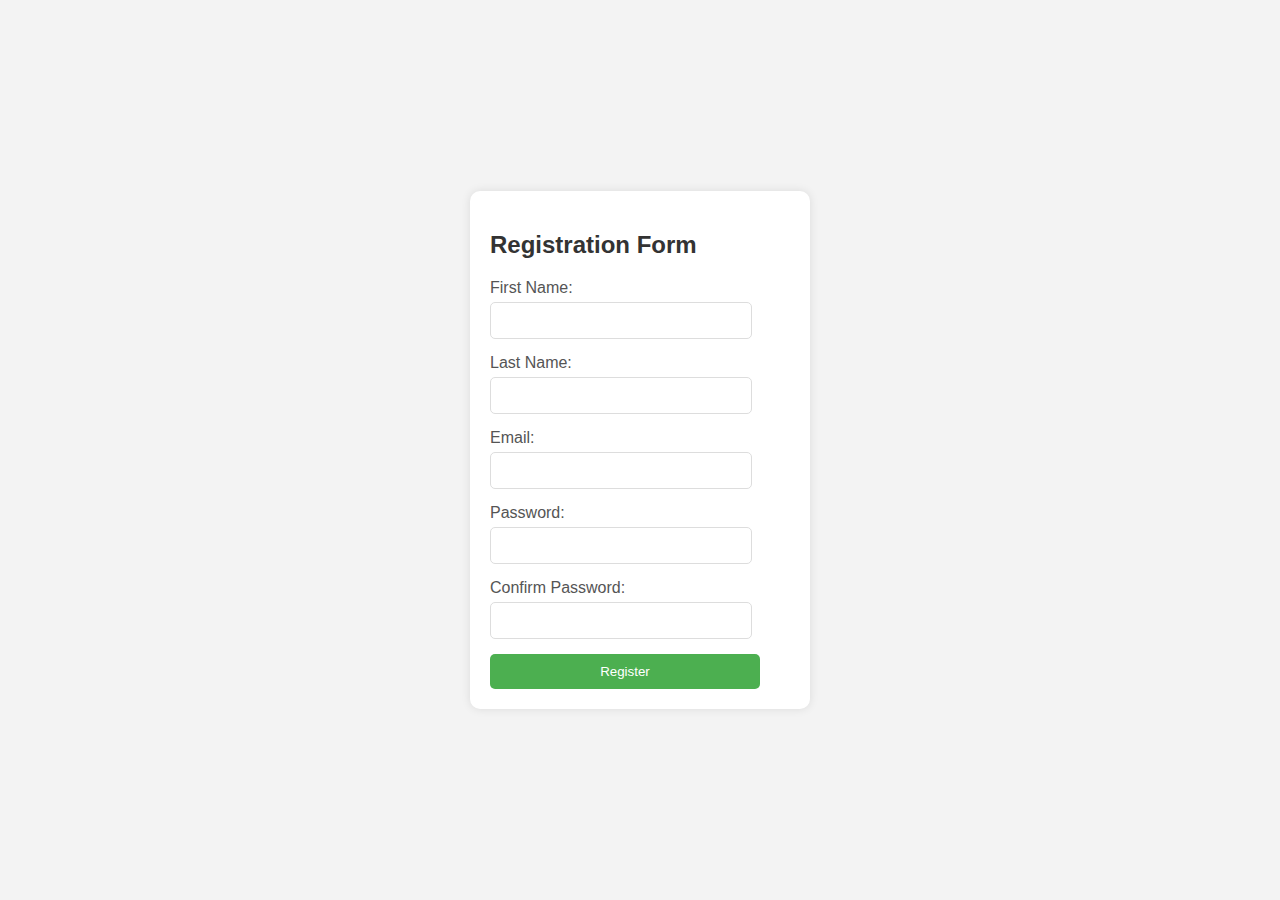
<file: index.html>
<!DOCTYPE html>
<html lang="en">
<head>
    <meta charset="UTF-8">
    <meta name="viewport" content="width=device-width, initial-scale=1.0">
    <title>Accessible Registration Form</title>
    <link rel="stylesheet" href="styles.css">
</head>
<body>
    <div class="container">
        <h2 id="page-title">Registration Form</h2>
        <form id="registration-form" action="/submit_registration" method="post">
            <label for="firstname">First Name:</label>
            <input type="text" id="firstname" name="firstname" aria-describedby="firstname-desc" required>
            <span id="firstname-desc" class="sr-only">Enter your first name</span>

            <label for="lastname">Last Name:</label>
            <input type="text" id="lastname" name="lastname" aria-describedby="lastname-desc" required>
            <span id="lastname-desc" class="sr-only">Enter your last name</span>

            <label for="email">Email:</label>
            <input type="email" id="email" name="email" aria-describedby="email-desc" required>
            <span id="email-desc" class="sr-only">Enter your email address</span>

            <label for="password">Password:</label>
            <input type="password" id="password" name="password" aria-describedby="password-desc" required>
            <span id="password-desc" class="sr-only">Enter your password</span>

            <label for="confirm_password">Confirm Password:</label>
            <input type="password" id="confirm_password" name="confirm_password" aria-describedby="confirm-password-desc" required>
            <span id="confirm-password-desc" class="sr-only">Re-enter your password</span>

            <button type="submit" id="submit-button">Register</button>
        </form>
    </div>
    <!-- <script src="script.js"></script> -->
    <script src="index.js"></script>
</body>
</html>
</file>
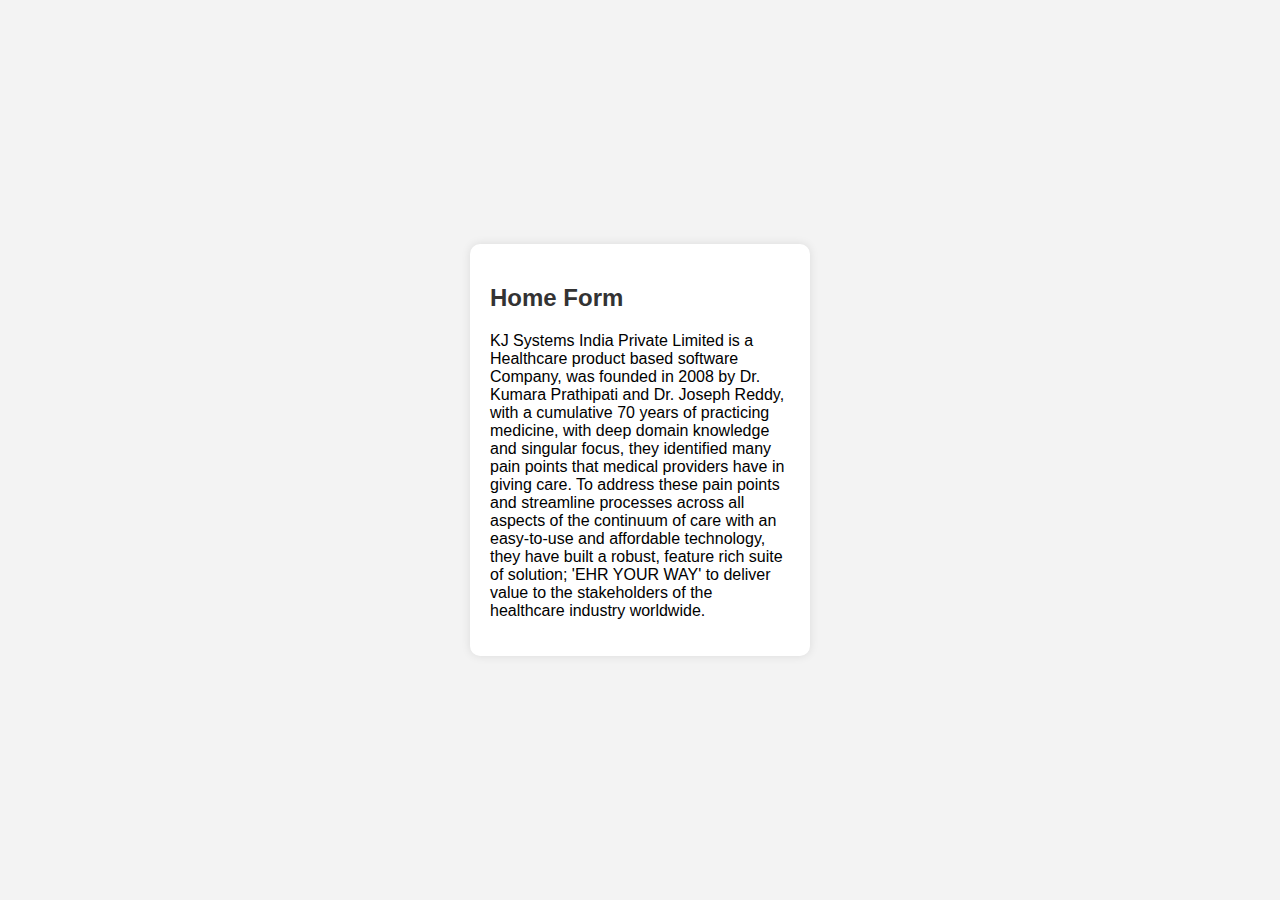
<file: home.html>
<!DOCTYPE html>
<html lang="en">
<head>
    <meta charset="UTF-8">
    <meta name="viewport" content="width=device-width, initial-scale=1.0">
    <title>Home Page</title>
    <link rel="stylesheet" href="styles.css">
</head>
<body>
    <div class="container">
        <h2 id="page-title">Home Form</h2>
            <p>KJ Systems India Private Limited is a Healthcare product based software Company, was founded in 2008 by Dr. Kumara Prathipati and Dr. Joseph Reddy, with a cumulative 70 years of practicing medicine, with deep domain knowledge and singular focus, they identified many pain points that medical providers have in giving care.
                
                To address these pain points and streamline processes across all aspects of the continuum of care with an easy-to-use and affordable technology, they have built a robust, feature rich suite of solution; 'EHR YOUR WAY' to deliver value to the stakeholders of the healthcare industry worldwide.</p>
    </div>
    <script src="home.js"></script>
</body>
</html>
</file>
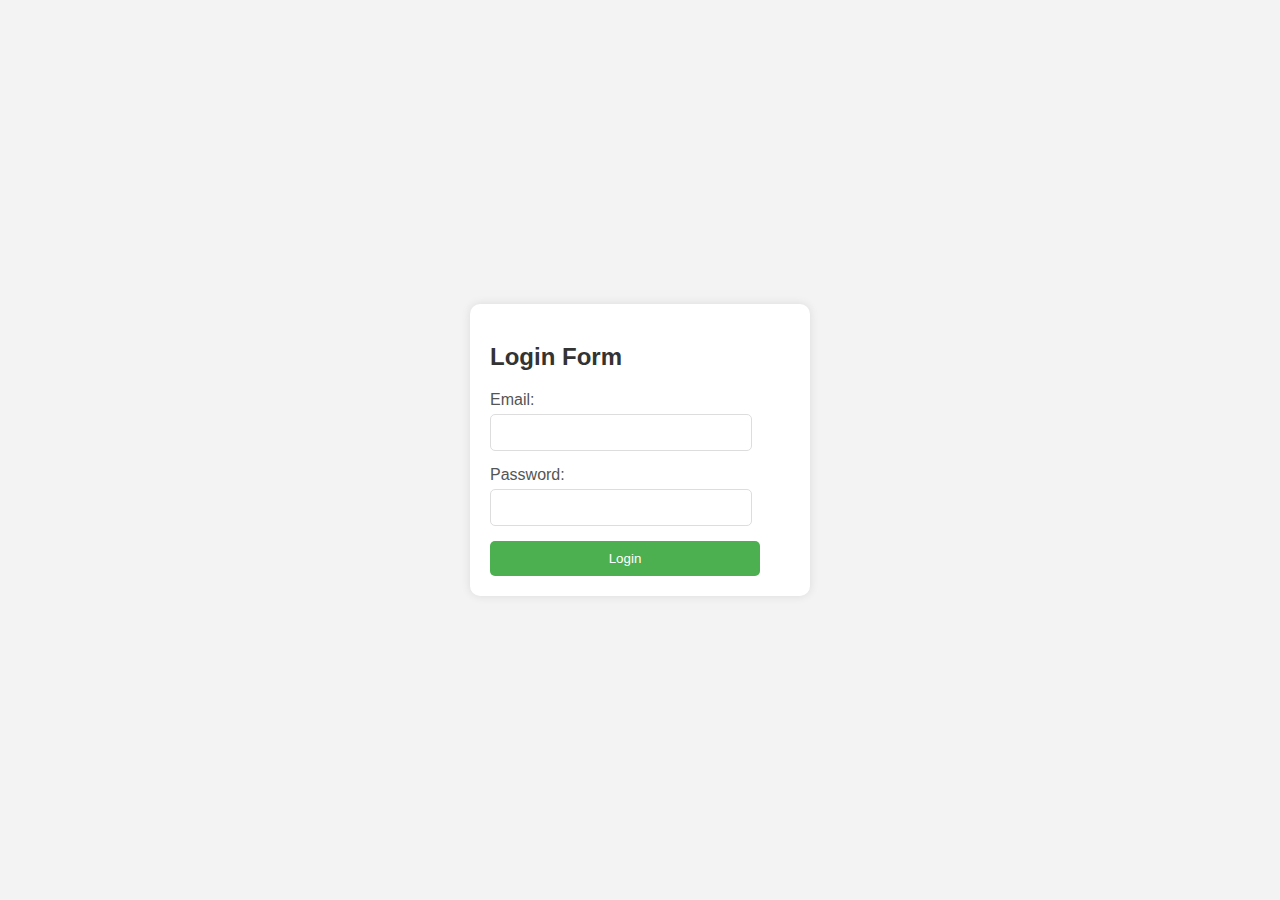
<file: login.html>
<!DOCTYPE html>
<html lang="en">
<head>
    <meta charset="UTF-8">
    <meta name="viewport" content="width=device-width, initial-scale=1.0">
    <title>Accessible Login Form</title>
    <link rel="stylesheet" href="styles.css">
</head>
<body>
    <div class="container">
        <h2 id="page-title">Login Form</h2>
        <form id="login-form" action="/submit_login" method="post">
            <label for="email">Email:</label>
            <input type="email" id="email" name="email" aria-describedby="email-desc" required>
            <span id="email-desc" class="sr-only">Enter your email address</span>

            <label for="password">Password:</label>
            <input type="password" id="password" name="password" aria-describedby="password-desc" required>
            <span id="password-desc" class="sr-only">Enter your password</span>

            <button type="submit" id="login-button">Login</button>
        </form>
    </div>

    <script src="login.js"></script>
</body>
</html>
</file>
<file: styles.css>
body {
    font-family: Arial, sans-serif;
    background-color: #f3f3f3;
    display: flex;
    justify-content: center;
    align-items: center;
    height: 100vh;
    margin: 0;
}

.container {
    background-color: #fff;
    padding: 20px;
    border-radius: 10px;
    box-shadow: 0 0 10px rgba(0, 0, 0, 0.1);
    width: 300px;
}

h2 {
    margin-bottom: 20px;
    color: #333;
}

label {
    display: block;
    margin-bottom: 5px;
    color: #555;
}

input[type="text"],
input[type="email"],
input[type="password"] {
    width: 80%;
    padding: 10px;
    margin-bottom: 15px;
    border: 1px solid #ddd;
    border-radius: 5px;
}

button {
    width: 90%;
    padding: 10px;
    background-color: #4CAF50;
    color: white;
    border: none;
    border-radius: 5px;
    cursor: pointer;
}

button:hover {
    background-color: #45a049;
}

.sr-only {
    position: absolute;
    width: 1px;
    height: 1px;
    padding: 0;
    margin: -1px;
    overflow: hidden;
    clip: rect(0, 0, 0, 0);
    border: 0;
}
</file>
